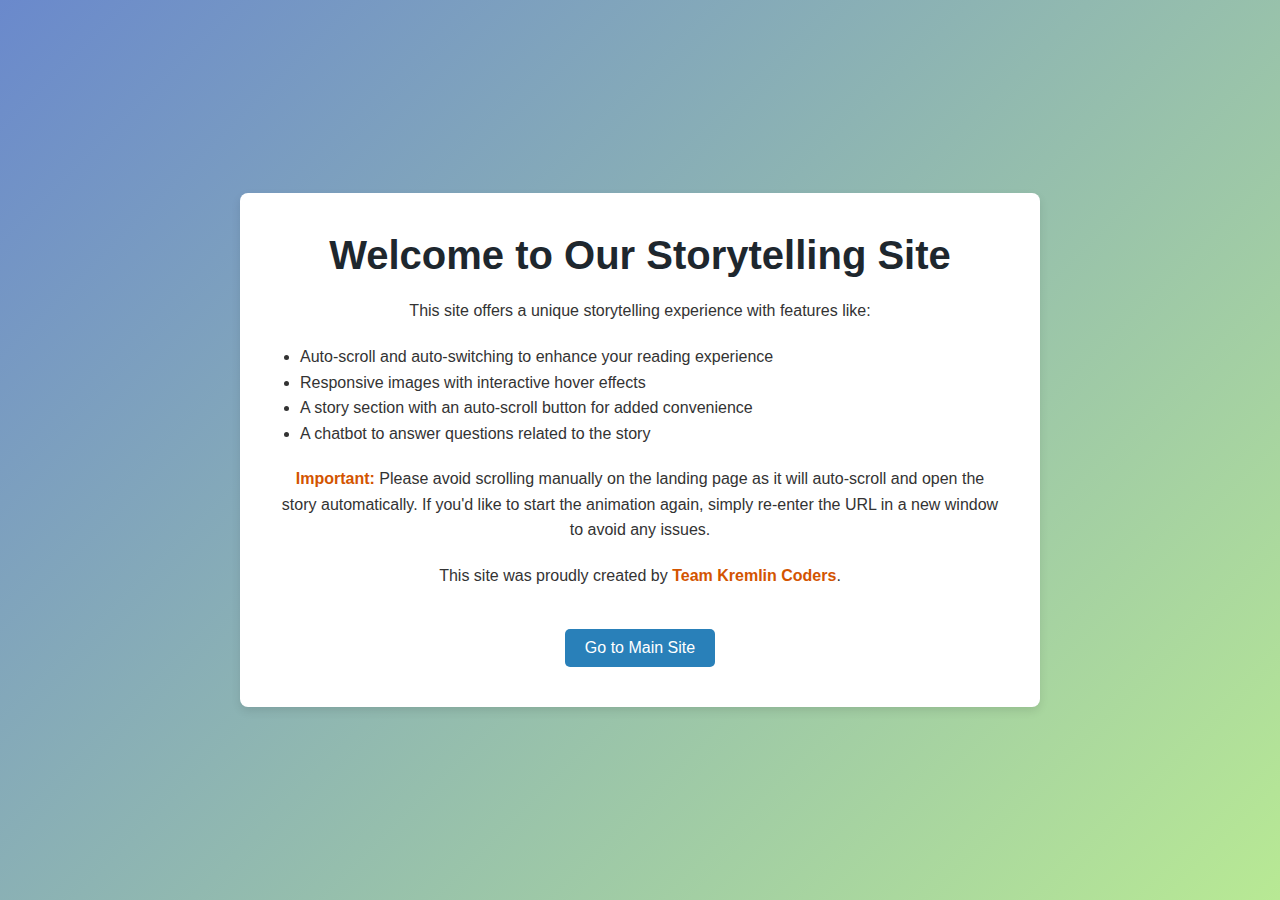
<file: index.html>
<!DOCTYPE html>
<html lang="en">
<head>
    <meta charset="UTF-8">
    <meta name="viewport" content="width=device-width, initial-scale=1.0">
    <title>Storytelling</title>
    <link rel="icon" href="https://simpleshow.com/wp-content/uploads/2021/04/simpleshow_open_book_preview1-1100x475.png" type="image/x-icon">
</head>
<style>
    /* Reset default styles */
* {
    margin: 0;
    padding: 0;
    box-sizing: border-box;
}

body, html {
    height: 100%;
    font-family: 'Verdana', sans-serif;
    background: #f4f4f4;
    color: #333;
}

/* Main container */
.container {
    display: flex;
    justify-content: center;
    align-items: center;
    height: 100vh;
    padding: 20px;
    background: linear-gradient(135deg, #6a89cc, #b8e994);
}

/* Content box */
.content {
    background: #fff;
    padding: 40px;
    border-radius: 8px;
    box-shadow: 0 4px 10px rgba(0, 0, 0, 0.1);
    text-align: center;
    max-width: 800px;
    width: 100%;
}

/* Heading style */
.content h1 {
    font-size: 2.5rem;
    margin-bottom: 20px;
    color: #1e272e;
}

/* Paragraph and list style */
.content p, .content ul {
    font-size: 1rem;
    line-height: 1.6;
    margin-bottom: 20px;
}

/* List style */
.content ul {
    list-style-type: disc;
    margin-left: 20px;
    text-align: left;
}

/* Highlighted text */
.content strong {
    color: #d35400;
}

/* Hover effect for interactivity (simulated for images) */
img {
    max-width: 100%;
    height: auto;
    transition: transform 0.3s ease;
}

img:hover {
    transform: scale(1.05);
}

/* Button to go to main site */
.main-site-btn {
    display: inline-block;
    margin-top: 20px;
    padding: 10px 20px;
    background-color: #2980b9;
    color: white;
    font-size: 1rem;
    border: none;
    border-radius: 5px;
    text-decoration: none;
    transition: background-color 0.3s ease;
}

.main-site-btn:hover {
    background-color: #3498db;
}

/* Responsive design */
@media (max-width: 768px) {
    .content {
        padding: 20px;
    }

    .content h1 {
        font-size: 2rem;
    }

    .content p, .content ul {
        font-size: 0.9rem;
    }
}

</style>
<body>
    <div class="container">
        <div class="content">
            <h1>Welcome to Our Storytelling Site</h1>
            <p>This site offers a unique storytelling experience with features like:</p>
            <ul>
                <li>Auto-scroll and auto-switching to enhance your reading experience</li>
                <li>Responsive images with interactive hover effects</li>
                <li>A story section with an auto-scroll button for added convenience</li>
                <li>A chatbot to answer questions related to the story</li>
            </ul>
            <p><strong>Important:</strong> Please avoid scrolling manually on the landing page as it will auto-scroll and open the story automatically. If you'd like to start the animation again, simply re-enter the URL in a new window to avoid any issues.</p>
            <p>This site was proudly created by <strong>Team Kremlin Coders</strong>.</p>

            <!-- Add a link to the main site -->
            <a href="home.html" class="main-site-btn">Go to Main Site</a>
        </div>
    </div>
</body>
</html>
</file>
